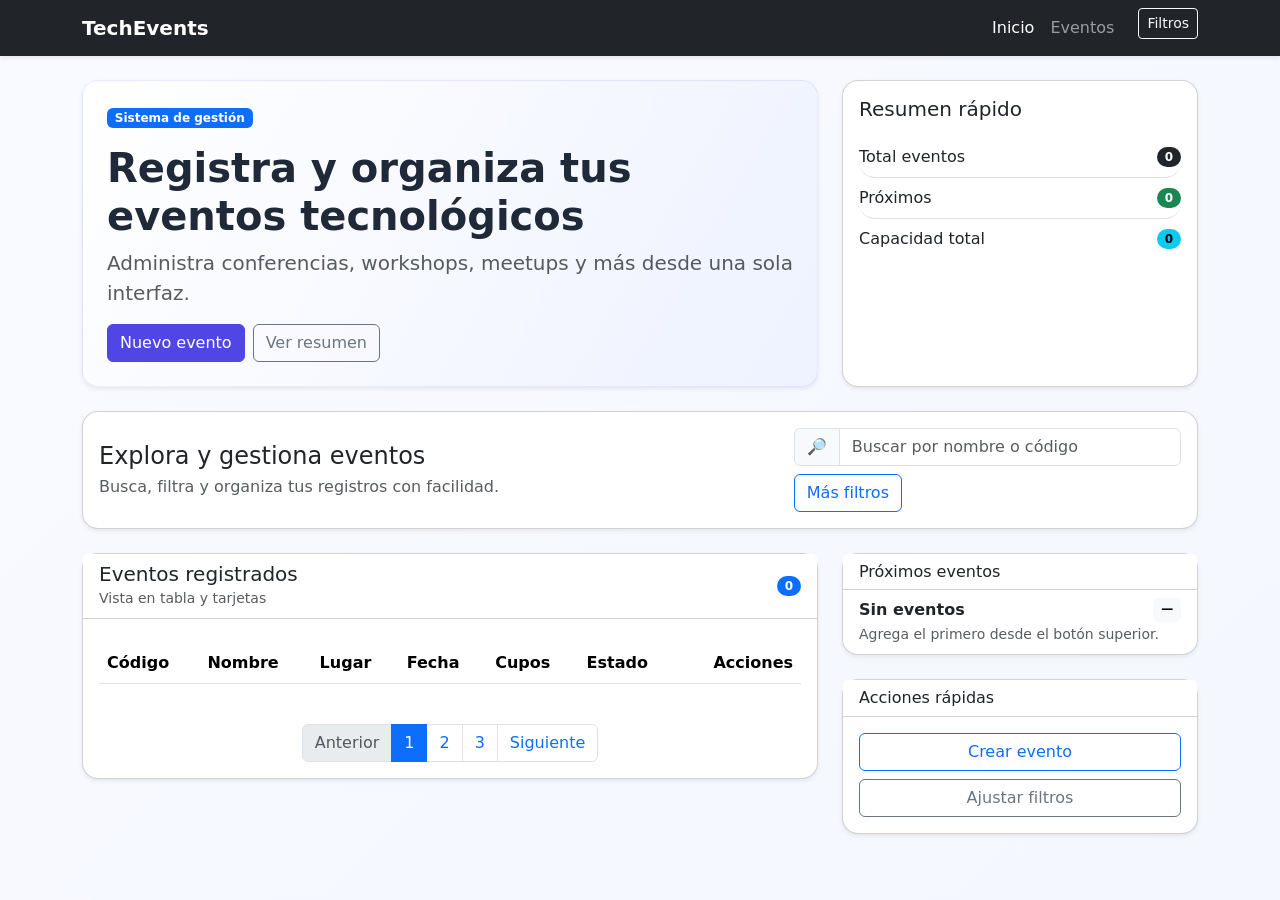
<file: Ejercicio 2/index.html>
<!DOCTYPE html>
<html lang="es">
  <head>
    <meta charset="UTF-8" />
    <meta name="viewport" content="width=device-width, initial-scale=1.0" />
    <title>Gestor de Eventos Tecnológicos</title>
    <link
      href="https://cdn.jsdelivr.net/npm/bootstrap@5.3.3/dist/css/bootstrap.min.css"
      rel="stylesheet"
    />
    <link rel="stylesheet" href="css/style.css" />
  </head>
  <body>
    <nav class="navbar navbar-expand-lg navbar-dark bg-dark shadow-sm">
      <div class="container">
        <a class="navbar-brand fw-bold" href="#">TechEvents</a>
        <button
          class="navbar-toggler"
          type="button"
          data-bs-toggle="collapse"
          data-bs-target="#navbarContent"
        >
          <span class="navbar-toggler-icon"></span>
        </button>
        <div class="collapse navbar-collapse" id="navbarContent">
          <ul class="navbar-nav ms-auto mb-2 mb-lg-0">
            <li class="nav-item">
              <a class="nav-link active" href="#">Inicio</a>
            </li>
            <li class="nav-item">
              <a class="nav-link" href="#eventosSection">Eventos</a>
            </li>
            <li class="nav-item">
              <button
                class="btn btn-outline-light btn-sm ms-lg-3"
                type="button"
                data-bs-toggle="offcanvas"
                data-bs-target="#filtrosOffcanvas"
              >
                Filtros
              </button>
            </li>
          </ul>
        </div>
      </div>
    </nav>

    <main class="container py-4">
      <section class="row g-4 align-items-stretch mb-4">
        <div class="col-lg-8">
          <div class="hero-card p-4 rounded-4 shadow-sm">
            <span class="badge text-bg-primary mb-3">Sistema de gestión</span>
            <h1 class="display-6 fw-bold">Registra y organiza tus eventos tecnológicos</h1>
            <p class="lead text-muted">
              Administra conferencias, workshops, meetups y más desde una sola interfaz.
            </p>
            <div class="d-flex flex-wrap gap-2">
              <button
                class="btn btn-primary"
                type="button"
                data-bs-toggle="modal"
                data-bs-target="#eventoModal"
              >
                Nuevo evento
              </button>
              <button
                class="btn btn-outline-secondary"
                type="button"
                data-bs-toggle="collapse"
                data-bs-target="#collapseResumen"
              >
                Ver resumen
              </button>
            </div>
          </div>
        </div>

        <div class="col-lg-4">
          <div class="card shadow-sm h-100">
            <div class="card-body">
              <h5 class="card-title">Resumen rápido</h5>
              <div class="list-group list-group-flush mt-3">
                <div class="list-group-item d-flex justify-content-between align-items-center px-0">
                  <span>Total eventos</span>
                  <span class="badge rounded-pill text-bg-dark" id="totalEventos">0</span>
                </div>
                <div class="list-group-item d-flex justify-content-between align-items-center px-0">
                  <span>Próximos</span>
                  <span class="badge rounded-pill text-bg-success" id="eventosProximos">0</span>
                </div>
                <div class="list-group-item d-flex justify-content-between align-items-center px-0">
                  <span>Capacidad total</span>
                  <span class="badge rounded-pill text-bg-info" id="cuposTotales">0</span>
                </div>
              </div>
            </div>
          </div>
        </div>
      </section>

      <section class="card shadow-sm mb-4">
        <div class="card-body">
          <div class="d-flex flex-column flex-lg-row justify-content-between align-items-lg-center gap-3">
            <div>
              <h2 class="h4 mb-1">Explora y gestiona eventos</h2>
              <p class="text-muted mb-0">Busca, filtra y organiza tus registros con facilidad.</p>
            </div>
            <div class="d-flex flex-wrap gap-2">
              <div class="input-group">
                <span class="input-group-text">🔎</span>
                <input id="buscarEvento" class="form-control" type="search" placeholder="Buscar por nombre o código" />
              </div>
              <button
                class="btn btn-outline-primary"
                type="button"
                data-bs-toggle="offcanvas"
                data-bs-target="#filtrosOffcanvas"
              >
                Más filtros
              </button>
            </div>
          </div>
        </div>
      </section>

      <div class="collapse mb-4" id="collapseResumen">
        <div class="card card-body shadow-sm">
          <div class="row g-3">
            <div class="col-md-4">
              <div class="p-3 rounded-3 bg-light">
                <h6 class="fw-semibold mb-1">Categorías destacadas</h6>
                <div class="d-flex flex-wrap gap-2 mt-2">
                  <span class="badge text-bg-primary">IA</span>
                  <span class="badge text-bg-success">Desarrollo</span>
                  <span class="badge text-bg-warning text-dark">Diseño</span>
                </div>
              </div>
            </div>
            <div class="col-md-4">
              <div class="p-3 rounded-3 bg-light">
                <h6 class="fw-semibold mb-1">Estado de registros</h6>
                <p class="mb-0 text-muted">Puedes editar, eliminar y ordenar sin perder información.</p>
              </div>
            </div>
            <div class="col-md-4">
              <div class="p-3 rounded-3 bg-light">
                <h6 class="fw-semibold mb-1">Persistencia</h6>
                <p class="mb-0 text-muted">Los datos se guardan automáticamente en LocalStorage.</p>
              </div>
            </div>
          </div>
        </div>
      </div>

      <section id="eventosSection" class="row g-4">
        <div class="col-lg-8">
          <div class="card shadow-sm">
            <div class="card-header bg-white d-flex justify-content-between align-items-center">
              <div>
                <h3 class="h5 mb-0">Eventos registrados</h3>
                <small class="text-muted">Vista en tabla y tarjetas</small>
              </div>
              <span class="badge rounded-pill text-bg-primary" id="contadorTabla">0</span>
            </div>
            <div class="card-body">
              <div class="row g-3" id="eventosCards"></div>

              <div class="table-responsive mt-4">
                <table class="table table-hover align-middle">
                  <thead>
                    <tr>
                      <th>Código</th>
                      <th>Nombre</th>
                      <th>Lugar</th>
                      <th>Fecha</th>
                      <th>Cupos</th>
                      <th>Estado</th>
                      <th class="text-end">Acciones</th>
                    </tr>
                  </thead>
                  <tbody id="eventosTableBody">
                    <tr>
                      <td colspan="7" class="text-center text-muted py-4">Aún no hay eventos cargados.</td>
                    </tr>
                  </tbody>
                </table>
              </div>

              <nav class="mt-4" aria-label="Paginación simulada">
                <ul class="pagination justify-content-center mb-0" id="paginacion">
                  <li class="page-item disabled"><a class="page-link" href="#">Anterior</a></li>
                  <li class="page-item active"><a class="page-link" href="#">1</a></li>
                  <li class="page-item"><a class="page-link" href="#">2</a></li>
                  <li class="page-item"><a class="page-link" href="#">3</a></li>
                  <li class="page-item"><a class="page-link" href="#">Siguiente</a></li>
                </ul>
              </nav>
            </div>
          </div>
        </div>

        <div class="col-lg-4">
          <div class="card shadow-sm mb-4">
            <div class="card-header bg-white">
              <h3 class="h6 mb-0">Próximos eventos</h3>
            </div>
            <div class="card-body p-0">
              <div class="list-group list-group-flush" id="listaEventosProximos">
                <div class="list-group-item">
                  <div class="d-flex justify-content-between">
                    <strong>Sin eventos</strong>
                    <span class="badge text-bg-light">—</span>
                  </div>
                  <small class="text-muted">Agrega el primero desde el botón superior.</small>
                </div>
              </div>
            </div>
          </div>

          <div class="card shadow-sm">
            <div class="card-header bg-white">
              <h3 class="h6 mb-0">Acciones rápidas</h3>
            </div>
            <div class="card-body">
              <button class="btn btn-outline-primary w-100 mb-2" type="button" data-bs-toggle="modal" data-bs-target="#eventoModal">
                Crear evento
              </button>
              <button class="btn btn-outline-secondary w-100" type="button" data-bs-toggle="offcanvas" data-bs-target="#filtrosOffcanvas">
                Ajustar filtros
              </button>
            </div>
          </div>
        </div>
      </section>
    </main>

    <div class="modal fade" id="eventoModal" tabindex="-1" aria-labelledby="eventoModalLabel" aria-hidden="true">
      <div class="modal-dialog modal-lg">
        <form id="formEvento" class="modal-content">
          <div class="modal-header">
            <h5 class="modal-title" id="eventoModalLabel">Registrar evento</h5>
            <button type="button" class="btn-close" data-bs-dismiss="modal" aria-label="Cerrar"></button>
          </div>
          <div class="modal-body">
            <div class="row g-3">
              <div class="col-md-6">
                <label class="form-label" for="codigo">Código</label>
                <input id="codigo" class="form-control" type="text"  />
              </div>
              <div class="col-md-6">
                <label class="form-label" for="nombre">Nombre</label>
                <input id="nombre" class="form-control" type="text"  />
              </div>
              <div class="col-md-6">
                <label class="form-label" for="lugar">Lugar</label>
                <input id="lugar" class="form-control" type="text"  />
              </div>
              <div class="col-md-6">
                <label class="form-label" for="categoria">Categoría</label>
                <select id="categoria" class="form-select" >
                  <option value="">Seleccione</option>
                  <option value="IA">IA</option>
                  <option value="Desarrollo">Desarrollo</option>
                  <option value="Diseño">Diseño</option>
                  <option value="Seguridad">Seguridad</option>
                  <option value="Cloud">Cloud</option>
                </select>
              </div>
              <div class="col-md-4">
                <label class="form-label" for="fecha">Fecha</label>
                <input id="fecha" class="form-control" type="date"  />
              </div>
              <div class="col-md-4">
                <label class="form-label" for="hora">Hora</label>
                <input id="hora" class="form-control" type="time"  />
              </div>
              <div class="col-md-4">
                <label class="form-label" for="cupos">Cupos</label>
                <input id="cupos" class="form-control" type="number" min="1"  />
              </div>
              <div class="col-12">
                <label class="form-label" for="descripcion">Descripción</label>
                <textarea id="descripcion" class="form-control" rows="4" ></textarea>
              </div>
              
              <div id="formMessage" class="mt-3"></div>

            </div>
             
          </div>
          <div class="modal-footer">
            <button type="button" class="btn btn-outline-secondary" data-bs-dismiss="modal">Cancelar</button>
            <button type="submit" class="btn btn-primary" id="guardarEvento">Guardar evento</button>
          </div>
        </form>
      </div>
    </div>

    <div class="offcanvas offcanvas-end" tabindex="-1" id="filtrosOffcanvas" aria-labelledby="filtrosOffcanvasLabel">
      <div class="offcanvas-header">
        <h5 class="offcanvas-title" id="filtrosOffcanvasLabel">Filtros y orden</h5>
        <button type="button" class="btn-close" data-bs-dismiss="offcanvas" aria-label="Cerrar"></button>
      </div>
      <div class="offcanvas-body">
        <div class="mb-3">
          <label class="form-label" for="filtroCategoria">Categoría</label>
          <select id="filtroCategoria" class="form-select">
            <option value="">Todas</option>
            <option value="IA">IA</option>
            <option value="Desarrollo">Desarrollo</option>
            <option value="Diseño">Diseño</option>
            <option value="Seguridad">Seguridad</option>
            <option value="Cloud">Cloud</option>
          </select>
        </div>
        <div class="mb-3">
          <label class="form-label" for="ordenarPor">Ordenar por</label>
          <select id="ordenarPor" class="form-select">
            <option value="fecha">Fecha</option>
            <option value="nombre">Nombre</option>
            <option value="cupos">Cupos</option>
          </select>
        </div>
        <div class="mb-3">
          <label class="form-label" for="orden">Dirección</label>
          <select id="orden" class="form-select">
            <option value="asc">Ascendente</option>
            <option value="desc">Descendente</option>
          </select>
        </div>
        <button type="button" class="btn btn-outline-secondary w-100" id="limpiarFiltros">Limpiar filtros</button>
      </div>
    </div>

    <div class="toast-container position-fixed bottom-0 end-0 p-3" id="toastContainer"></div>

    <script src="https://cdn.jsdelivr.net/npm/bootstrap@5.3.3/dist/js/bootstrap.bundle.min.js"></script>
    <script src="js/app.js"></script>
  </body>
</html>
</file>
<file: Ejercicio 2/css/style.css>
:root {
  --bg-soft: #f5f7ff;
  --accent: #4f46e5;
  --accent-dark: #372fb4;
}

body {
  background: linear-gradient(135deg, #f8faff 0%, var(--bg-soft) 100%);
  min-height: 100vh;
  color: #1f2937;
}

.hero-card {
  background: linear-gradient(120deg, #ffffff 0%, #eef2ff 100%);
  border: 1px solid rgba(79, 70, 229, 0.1);
}

.card, .table, .list-group-item, .modal-content, .offcanvas {
  border-radius: 1rem !important;
}

.table thead {
  background-color: #f8f9ff;
}

.list-group-item:hover {
  background-color: #f8f9ff;
}

.btn-primary {
  background-color: var(--accent);
  border-color: var(--accent);
}

.btn-primary:hover {
  background-color: var(--accent-dark);
  border-color: var(--accent-dark);
}

.badge {
  font-weight: 600;
}
</file>
